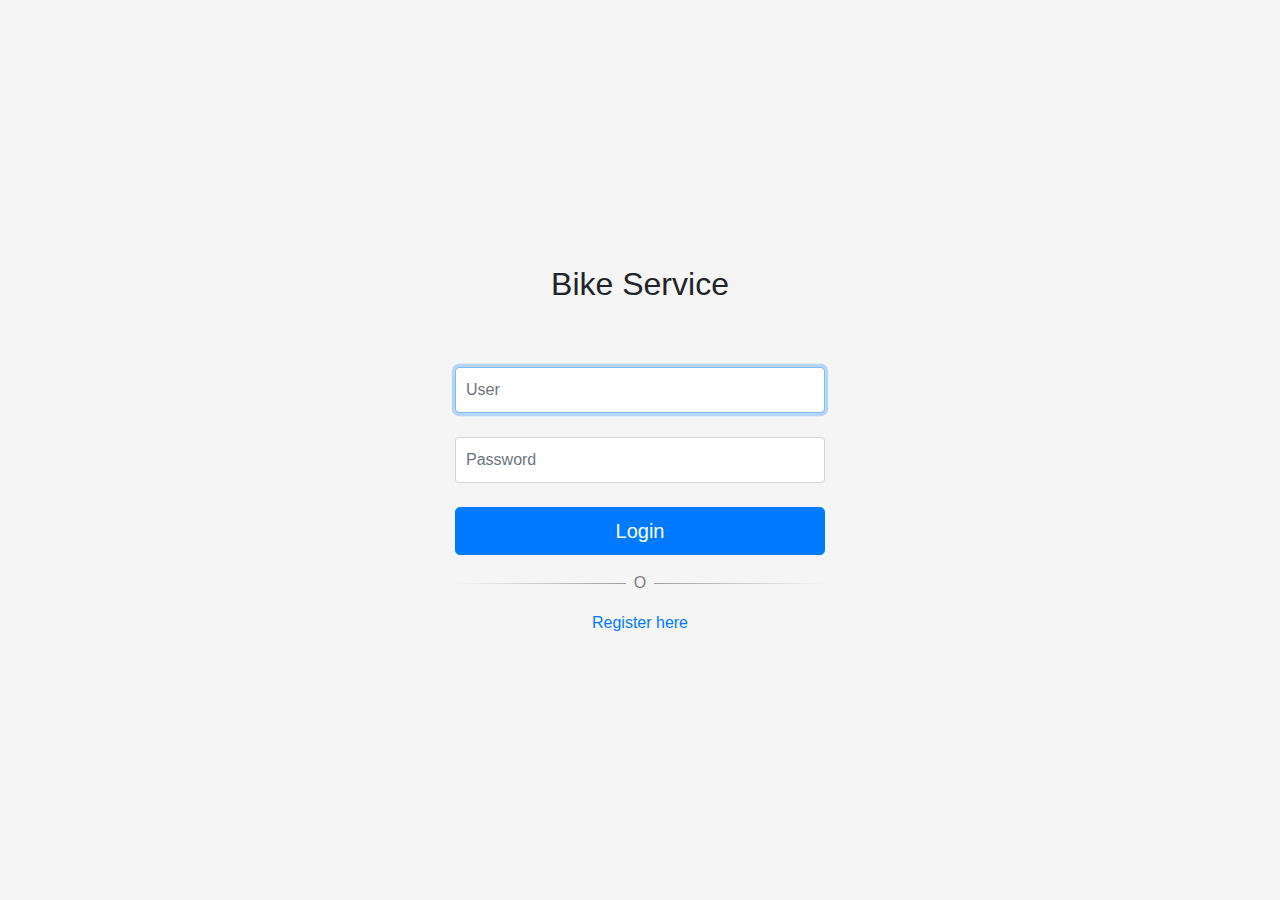
<file: webapp/webapp/index.html>
<!doctype html>
<html lang="ENG">

    <head>
        <title>Bike Service</title>
        <!--Link to CSS -->
        <link href="bootstrap.min.css" rel="stylesheet">
        <link href="style.css" rel="stylesheet">
        
        <script src="https://ajax.googleapis.com/ajax/libs/jquery/3.6.0/jquery.min.js"></script>
    </head>

    <body class="text-center">
        <div class="form-signin">
            <h1 class="h2 mb-3 font-weight-normal">Bike Service</h1><br><br>
            <input type="text" id="username" name="name" class="form-control" placeholder="User" required autocomplete="off" autofocus><br>
            <input type="password" id="pass" name="password" class="form-control" placeholder="Password" required autocomplete="off"><br>
            <button class="btn btn-lg btn-primary btn-block" onclick="login()">Login</button>
            <hr class="hr-text" data-content="O">
            <a href="register.html">Register here</a>
        </div>
    </body>
    <script>
        function login(){
            const BASE_PATH = 'http://localhost:9080/'
            
            var u = document.getElementById("username").value;
            var p = document.getElementById("pass").value;

            if(!checkFields(u,p)){return;}
            
            let user = {
                name: u,
                passwd: p
            };

            fetch(BASE_PATH + "login",
            {
                method: "POST",
                headers: {
                    'Content-Type': 'application/json;charset=utf-8'
                },
                body: JSON.stringify(user)
            }).then(function(res){
                if(res.ok){
                    return res.json();
                }
                throw res;
            }).then(function(data) {
                localStorage.setItem('user', JSON.stringify(data));
                window.location.href = "Map/map.html";
            }).catch( err => {
                err.text().then( errorMessage => {
                    window.alert('Error: ' + errorMessage);
                })
            })
        }

        function checkFields(user, p1){
            if(user == ''){
                window.alert("Please complete User field");
                return false;
            }
            if(p1 == ''){
                window.alert("Please complete Password field");
                return false;
            }
            return true;
        }

        window.addEventListener('DOMContentLoaded', (event) => {
            if (localStorage.getItem('user') !== null) window.location.href = "Map/map.html";
        });

    </script>

</html>
</file>
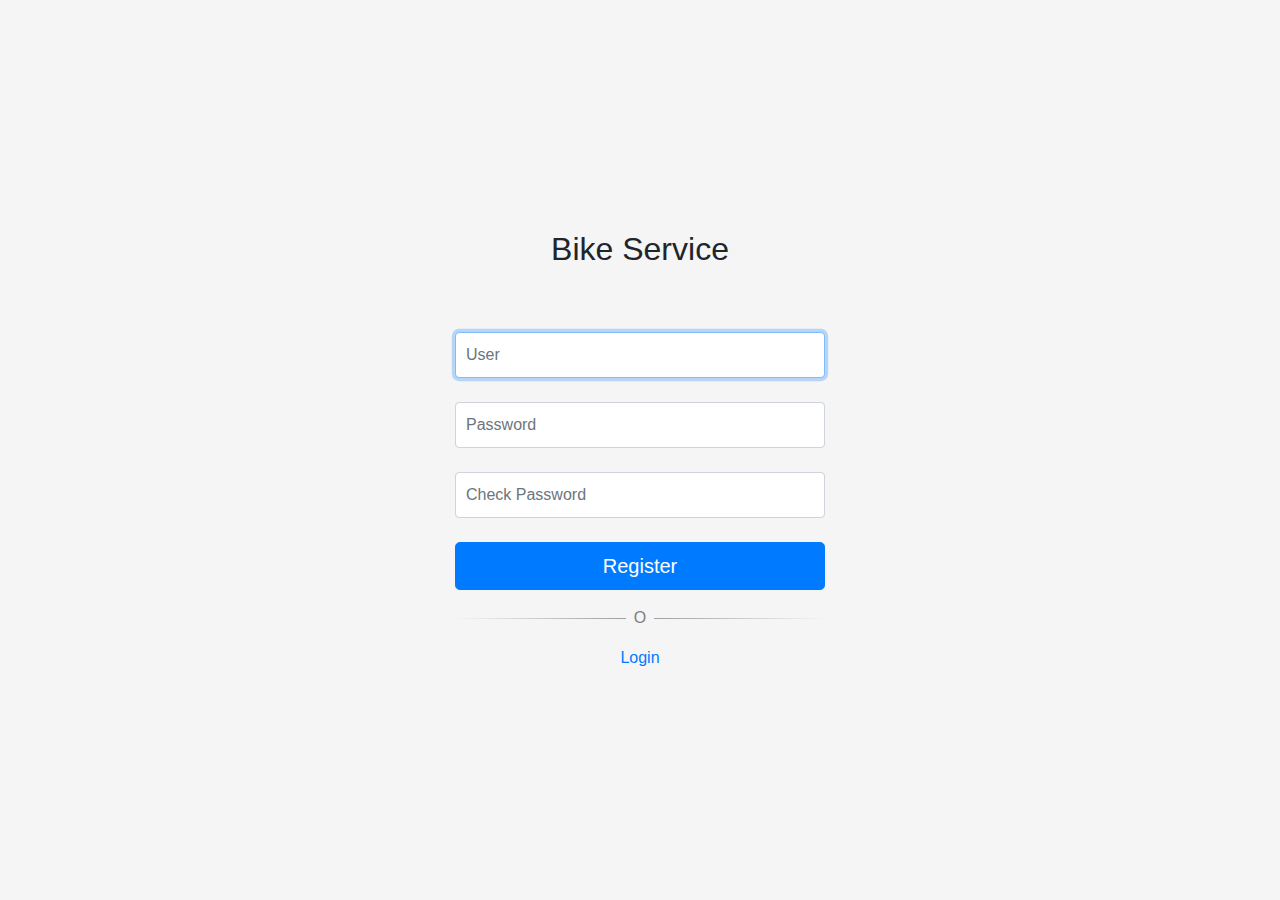
<file: webapp/webapp/register.html>
<!doctype html>
<html lang="es">

    <head>
        <title>Register</title>
        <!--Link to CSS -->
        <link href="bootstrap.min.css" rel="stylesheet">
        <link href="style.css" rel="stylesheet">
    </head>

    <body class="text-center">
        <div class="form-signin">
            <h1 class="h2 mb-3 font-weight-normal">Bike Service</h1><br><br>
            <input type="text" id="username" name="user" class="form-control" placeholder="User" required autocomplete="off" autofocus><br>
            <input type="password" id="pass" name="passwd" class="form-control" placeholder="Password" required autocomplete="off"><br>
            <input type="password" id="pass2" name="passwd2" class="form-control" placeholder="Check Password" required autocomplete="off"><br>
            <button class="btn btn-lg btn-primary btn-block" onclick="register()">Register</button>
            <hr class="hr-text" data-content="O">
            <a href="index.html">Login</a>
        </div>
    </body>
    <script>
        function register(){
            const BASE_PATH = 'http://localhost:9080/'

            var u = document.getElementById("username").value;
            var p = document.getElementById("pass").value;
            var p2 = document.getElementById("pass2").value;

            if(!checkFields(u,p,p2)){return;}

            let user = {
                name: u,
                passwd: p
            };

            fetch(BASE_PATH + "register",
            {
                method: "POST",
                headers: {
                    'Content-Type': 'application/json;charset=utf-8'
                },
                body: JSON.stringify(user)
            }).then(function(res){
                if(res.ok){
                    return res.json();
                }
                throw res;
            }).then(function(data) {
                localStorage.setItem('user', JSON.stringify(data));
                window.location.href = "Map/map.html";
            }).catch( err => {
                err.text().then( errorMessage => {
                    window.alert('Error: ' + errorMessage);
                })
            })
        }

        function checkFields(user, p1, p2){
            if(user == ''){
                window.alert("Please complete User field");
                return false;
            }
            if(p1 == ''){
                window.alert("Please complete Password field");
                return false;
            }
            if(p2 == ''){
                window.alert("Please complete Check Password field");
                return false;
            }
            if(p1 != p2){
                window.alert("Passwords don't match");
                return false;
            }
            return true;
        }

        window.addEventListener('DOMContentLoaded', (event) => {
            if (localStorage.getItem('user') !== null) window.location.href = "Map/map.html";
        });
    </script>

</html>
</file>
<file: webapp/webapp/style.css>
html,
body {
    height: 100%;
}

body {
    display: -ms-flexbox;
    display: flex;
    -ms-flex-align: center;
    align-items: center;
    padding-top: 40px;
    padding-bottom: 40px;
    background-color: #f5f5f5;
}

.basic-flex-cont {
    display: flex;
    align-items: center;
    justify-content: center;
    box-sizing: border-box;
    margin: 0;
    padding: 20px;
}

.errorCont {
    border: 1px solid #ff1130;
    border-radius: 25px;
    display: flex;
    justify-content: center;
    align-items: center;
    height: 50px;
    margin: 20px 0;
    user-select: none;
    cursor: pointer;
    /*Glassmorhism CSS*/
    backdrop-filter: blur(5px);
    -webkit-backdrop-filter:blur(5px);
    box-shadow: 0 8px 32px 0 rgba(255, 17, 48, 0.35);
    background-image: linear-gradient(155deg, rgba(255, 255, 255, 0.72), rgba(255, 255, 255, 0));
    border-radius: 13px;
}

.error {
    margin: 0;
    padding: 0;
    text-align: center;
    color: #ff1140;
}

.form-signin {
    width: 100%;
    max-width: 400px;
    padding: 15px;
    margin: auto;
}

.form-signin .form-control {
    position: relative;
    box-sizing: border-box;
    height: auto;
    padding: 10px;
    font-size: 16px;
}
.form-signin .form-control:focus {
    z-index: 2;
}
@import url('https://fonts.googleapis.com/css2?family=Roboto:wght@500&display=swap');
.chatwindow{
    position: absolute;
	top:50;
	bottom: 50;
	left: 0;
    right: 0;
    margin: auto;
    width: 100%;
    padding: 30px; 
}
h2{
    text-align: center;
    font-family: 'Roboto', sans-serif;
}

.hr-text {
    line-height: 1em;
    position: relative;
    outline: 0;
    border: 0;
    color: black;
    text-align: center;
    height: 1.5em;
    opacity: 0.5;
}
.hr-text:before {
    content: "";
    background: linear-gradient(to right, transparent, #3d3d3b, transparent);
    position: absolute;
    left: 0;
    top: 50%;
    width: 100%;
    height: 1px;
}
.hr-text:after {
    content: attr(data-content);
    position: relative;
    display: inline-block;
    color: black;
    padding: 0 0.5em;
    line-height: 1.5em;
    color: black;
    background-color: #f5f5f5;
}
</file>
